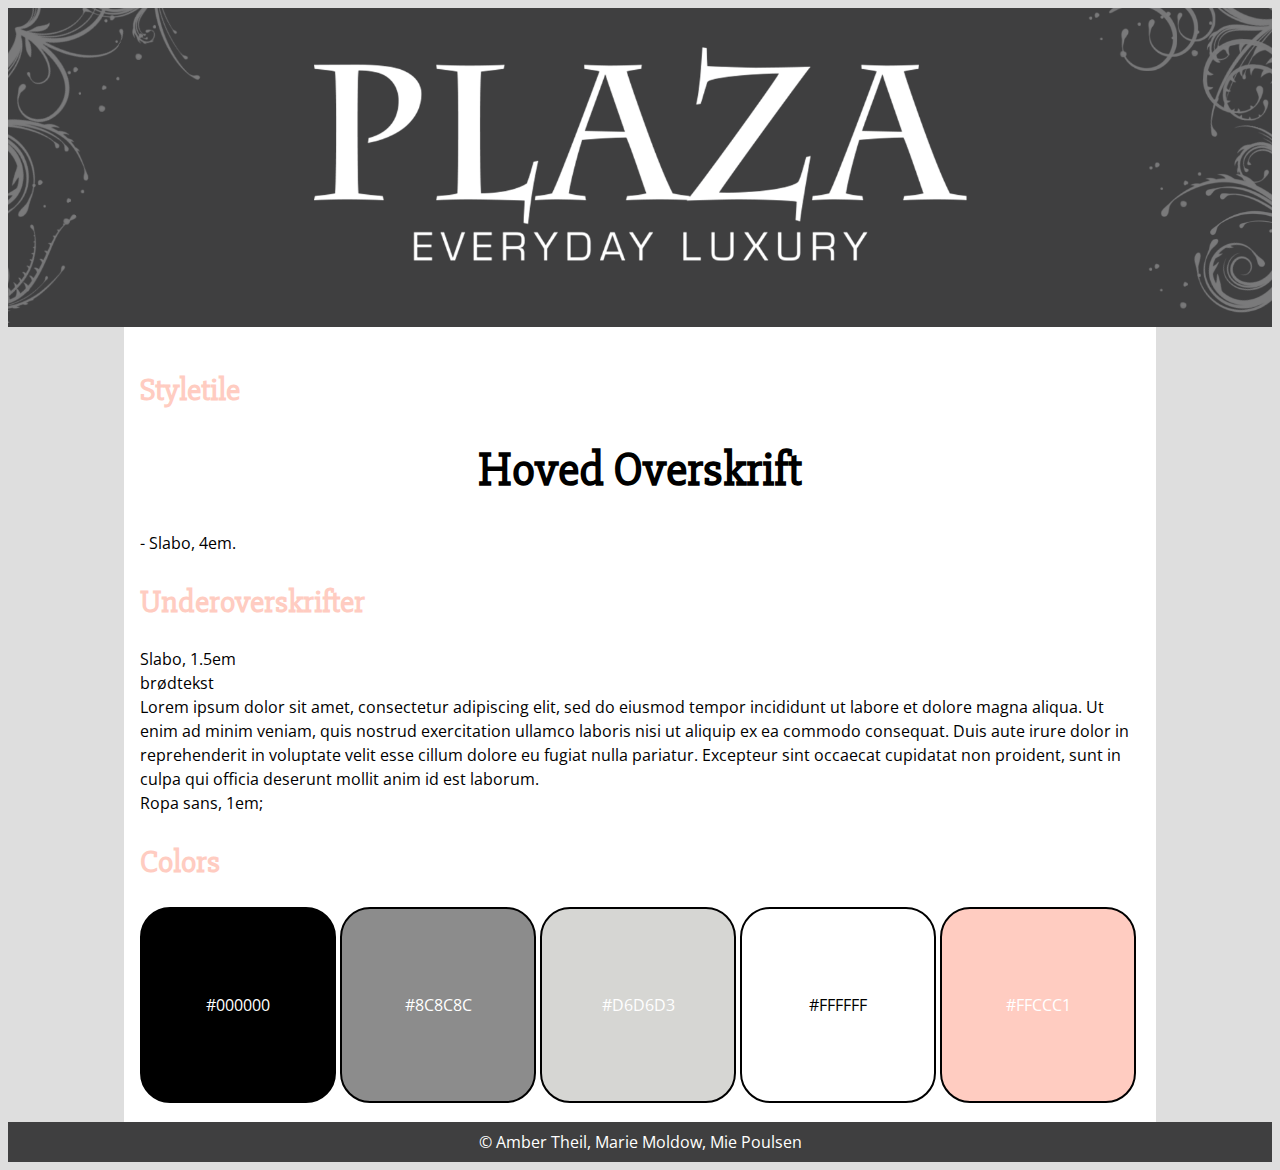
<file: styletile.html>
<!DOCTYPE html>
<html lang="da">

<head>
    <meta charset="utf-8">
    <meta name="viewport" content="width=device-width, initial-scale=1.0">
    <title>PLAZA</title>
    <link rel="stylesheet" href="style.css">
    <link href="https://fonts.googleapis.com/css?family=Slabo+27px" rel="stylesheet">
    <link href="https://fonts.googleapis.com/css?family=Open+Sans" rel="stylesheet">
</head>


<body>
    <header>

        <img src="desktop.png" alt="logo">

    </header>

    <main>

        <section id="styletile">

            <h2>Styletile</h2>

            <h1>Hoved Overskrift</h1>
            <p>- Slabo, 4em.</p>

            <h2>Underoverskrifter</h2>
            <p> Slabo, 1.5em </p>

            <p> brødtekst <br> Lorem ipsum dolor sit amet, consectetur adipiscing elit, sed do eiusmod tempor incididunt ut labore et dolore magna aliqua. Ut enim ad minim veniam, quis nostrud exercitation ullamco laboris nisi ut aliquip ex ea commodo consequat. Duis aute irure dolor in reprehenderit in voluptate velit esse cillum dolore eu fugiat nulla pariatur. Excepteur sint occaecat cupidatat non proident, sunt in culpa qui officia deserunt mollit anim id est laborum.</p>
            <p> Ropa sans, 1em; </p>


            <div class="colors">
                <h2>Colors</h2>

                <div id="boks1" class="boks">#000000</div>
                <div id="boks2" class="boks">#8C8C8C</div>
                <div id="boks3" class="boks">#D6D6D3</div>
                <div id="boks4" class="boks">#FFFFFF</div>
                <div id="boks5" class="boks">#FFCCC1</div>

            </div>

        </section>

    </main>

    <footer>

        <p>© Amber Theil, Marie Moldow, Mie Poulsen</p>

    </footer>

</body>

</html>
</file>
<file: style.css>
.hs-responsive-embed-youtube iframe {
    position: absolute;
    width: 100%!important;
    height: 100%!important;
}

.hs-responsive-embed-youtube {
    position: relative;
    padding-bottom: 56.25%;
    padding-top: 25px;
    margin-bottom: 50px;
}


main {
    display: flex;
    flex-direction: column;
    align-items: center;
}

section {
    background-color: white;
}


header {
    background-color: #3F3F40;
}

img {
    width: 100%;
}

footer {
    background-color: #3F3F40;
    padding: 0.5em;
    text-align: center;
}

section {
    width: calc(90% - 2em);
    max-width: 1000px;
    padding: 1em;
}

body {
    background-color: #dedede;
}

main {
    display: flex;
    flex-direction: column;
    align-items: center;
}

/*---------------------Styletile--------------------*/

a,
p {
    font-family: 'Open Sans', sans-serif;
    font-size: 1em;
    margin: 0.5em 0 0.5em 0;
    line-height: 1.3;
    margin: 0;
    color: black;
    text-decoration: none;
    line-height: 1.5;
}

footer p {
    color: white;
    text-align: center;
}

h1 {
    font-family: 'Slabo 27px', serif;
    font-size: 3em;
    text-align: center;
}

h2 {
    color: #FFCCC1;
    font-family: 'Slabo 27px', serif;
    font-size: 2em;

}

/*--bokse--*/

.boks {

    display: inline-block;
    width: 15vw;
    height: 15vw;
    border: 2px solid black;
    margin-bottom: 3px;
    text-align: center;
    line-height: 15vw;
    border-radius: 30px;
}

#boks1 {

    background-color: #000000;
    color: white;
    font-family: 'Open Sans', sans-serif;
    font-size: 1em;
}

#boks2 {

    background-color: #8C8C8C;
    color: white;
    font-family: 'Open Sans', sans-serif;
    font-size: 1em;
}

#boks3 {

    background-color: #D6D6D3;
    color: white;
    font-family: 'Open Sans', sans-serif;
    font-size: 1em;
}

#boks4 {

    background-color: #FFFFFF;
    color: black;
    font-family: 'Open Sans', sans-serif;
    font-size: 1em;
}

#boks5 {

    background-color: #FFCCC1;
    color: white;
    font-family: 'Open Sans', sans-serif;
}

.video video {
    width: 100%!important;
    height: 100%!important;
}
</file>
